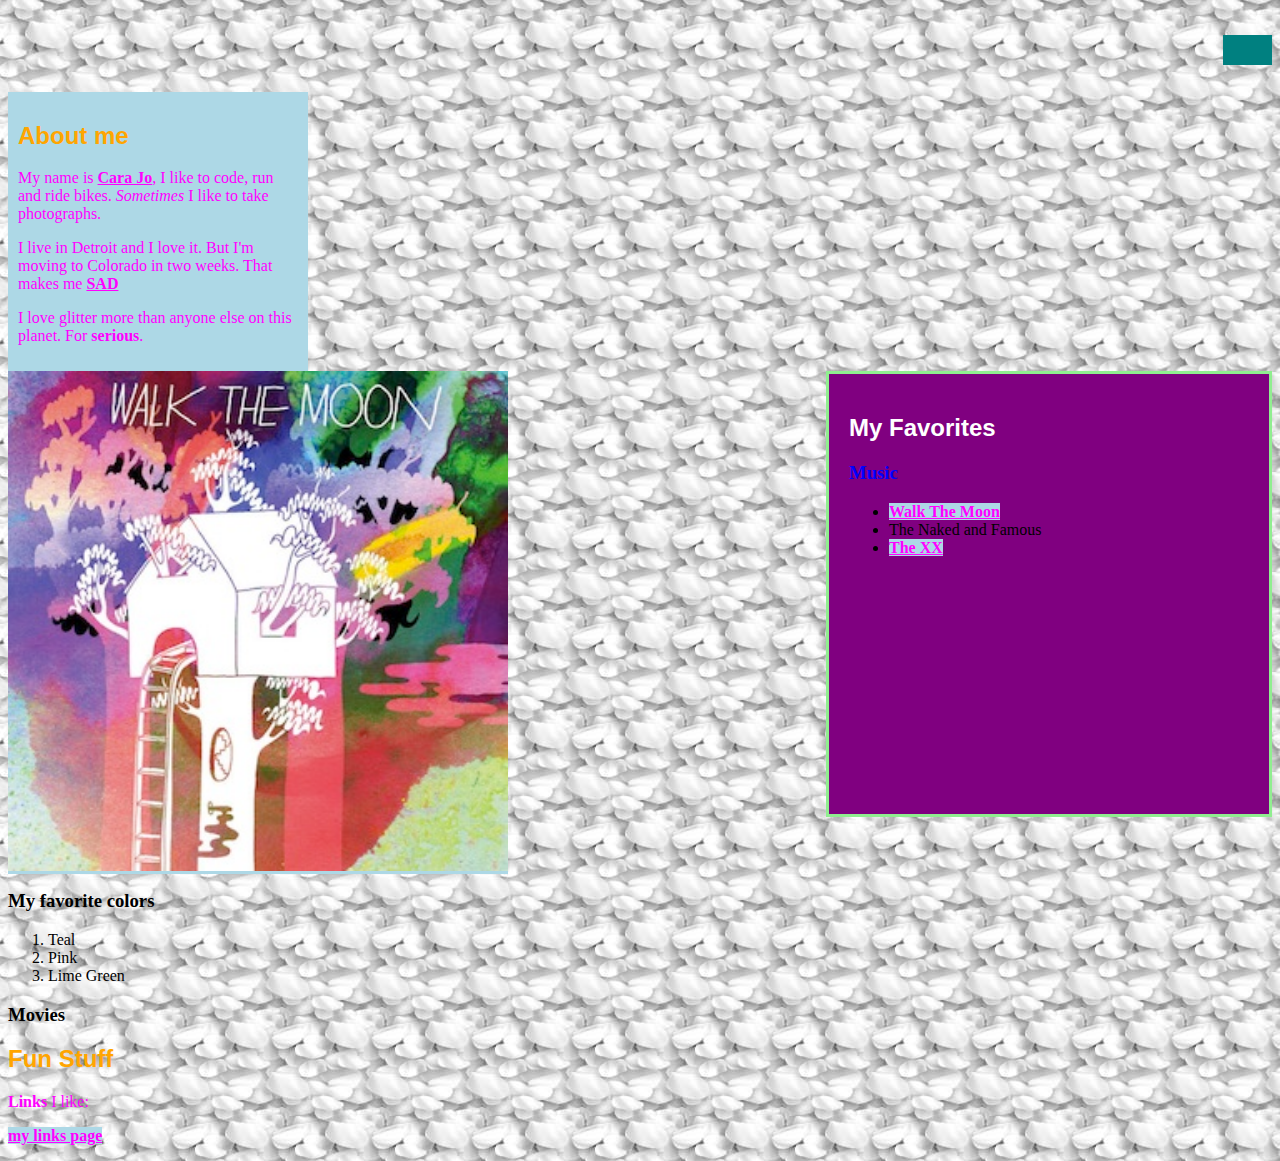
<file: Exercises/index.html>
<html>
	<head>
		<title>My Home Page</title>
		<link rel="stylesheet" href="my-style.css">
	</head>
	<body>	
		<marquee><h1>Welcome to my AWESOME home page</h1></marquee>
		
		<div id="about">	
			<h2>About me</h2>
			<p>My name is <a href="http://cara-jo.net">Cara Jo</a>, I like to code, run and ride bikes. <em>Sometimes</em> I like to take photographs.</p>
			
			<p>I live in Detroit and I love it. But I'm moving to Colorado in two weeks. That makes me <a href="http://cojorado.com"><strong>SAD</strong></a></p>
			
			<p>I love glitter more than anyone else on this planet. For <strong>serious</strong>.</p> 
		</div>

		<div id="favorites">
			<h2>My Favorites</h2>
			<h3>Music</h3>
			<ul>
				<li><a href="http://walkthemoonband.com">Walk The Moon</a></li>
				<li>The Naked and Famous</li>
				<li><a href="http://thexx.com">The XX</a></li>
			</ul>
		</div>

		<a href="http://walkthemoonband.com/">
			<img src="pics/walkmoon.jpeg" alt="Walk The Moon" width="500px" />
		</a>

		<h3>My favorite colors</h3>
			<ol>
				<li>Teal</li>
				<li>Pink</li>
				<li>Lime Green</li>
			</ol>
		<h3>Movies</h3>
		
		<h2>Fun Stuff</h2>
		<p><strong>Links</strong> I like:</p>
		<p><a href="links.html">my links page</a></p>
	</body>
</html>
</file>
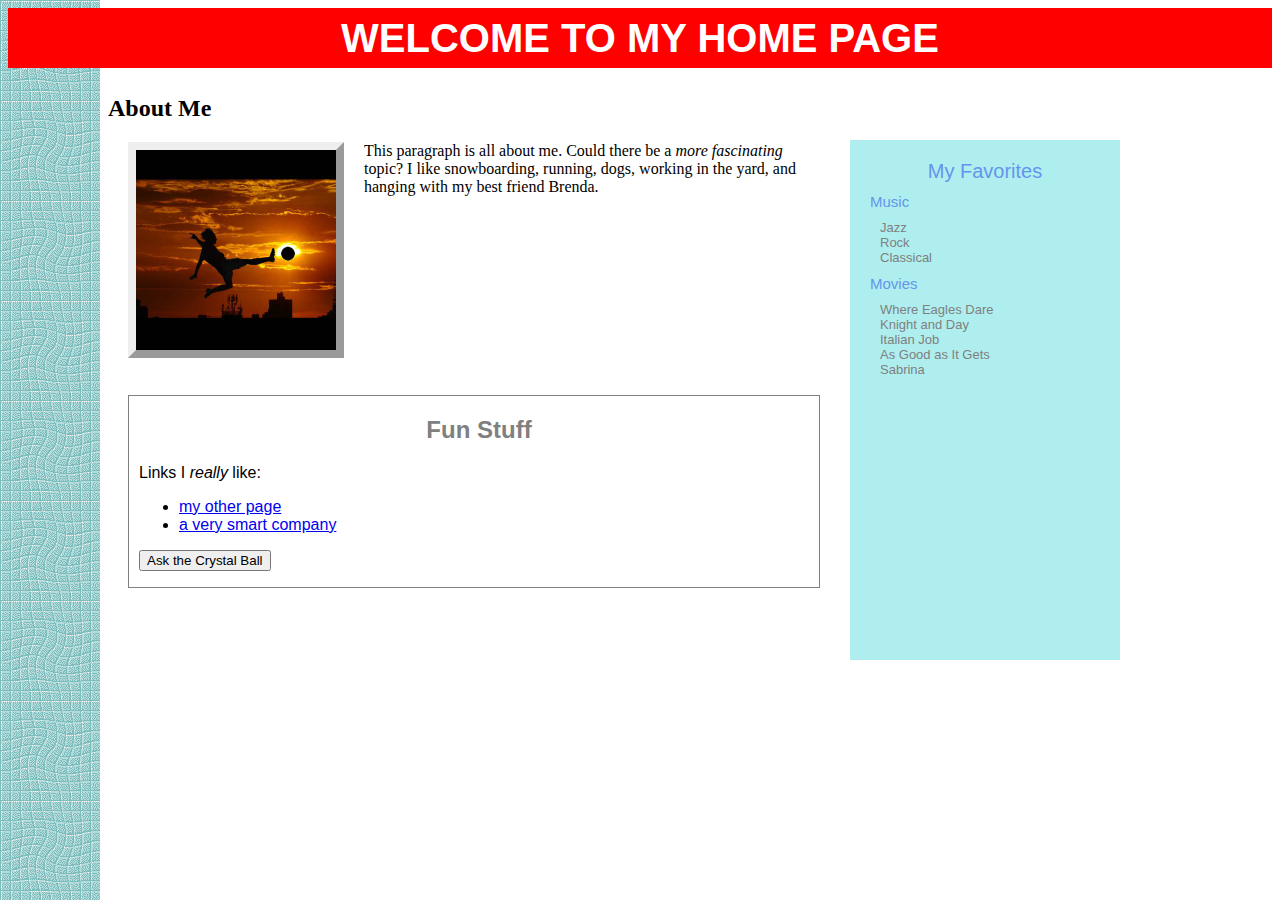
<file: Exercises/Solutions/index.html>
<html>

<head>
	
	<title>
		My Home Page
	</title>
	
	<link rel="stylesheet" href="my-style.css">
	
</head>


<body>	
		
	<h1>
		Welcome to my home page	
	</h1>
		
	<div id="about-me">
		<h2>
		About Me
	</h2>
		
	<img src="pics/soccer.jpeg" alt="me kicking butt" width="200" height="200">		
	<p>
		This paragraph is all about me.
		Could there be a <em>more fascinating</em> topic? I like snowboarding, running, dogs, working in the yard, and hanging with my best friend Brenda.
	</p>
	</div>
	
	
	<div id="favorites">
	<h2>
		My Favorites
	</h2>
			
		<h3>
			Music
		</h3>
		<p>Jazz</p>
		<p>Rock</p>
		<p>Classical</p>
			
		<h3>
			Movies
		</h3>
			<p>Where Eagles Dare</p>
			<p>Knight and Day</p>
			<p>Italian Job</p>
			<p>As Good as It Gets</p>
			<p>Sabrina</p>
		
	</div>		
	
	
	<div id=fun-stuff>
	<h2>
		Fun Stuff
	</h2>
		
		<p>Links I <em>really</em> like: </p>
		<ul>
			<li> <a href="links.html">my other page</a> </li>
			<li> <a href="http://www.atomicobject.com">a very smart company</a> </li>
		</ul>
				
		<input type="button" name="ask-button" value="Ask the Crystal Ball" onClick="getAnswer()">
		<p id="ball-answer"></p>
	
	</div>

<script src="crystal-ball.js"></script>	
</body>

</html>
</file>
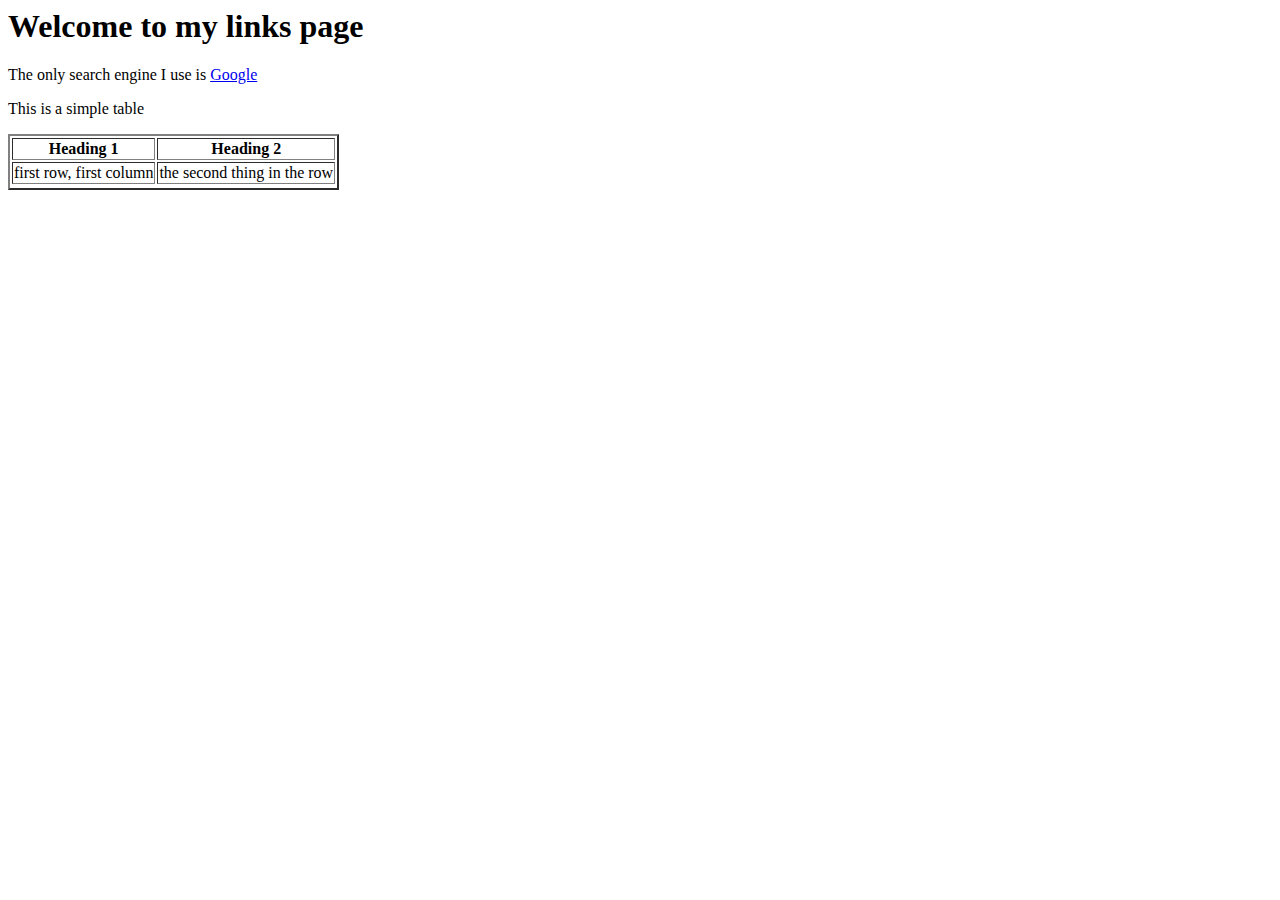
<file: Exercises/links.html>
<html>

<head>
	<title>
		My Links Page
	</title>
</head>


<body>
	<h1>
		Welcome to my links page
	</h1>
	
	The only search engine I use is	
	<a href="http://google.com/">Google</a>
	
	<p>
		This is a simple table
	</p>
	<table border="2">
		<th>
			Heading 1
		</th>

		<th>
			Heading 2
		</th>

		<!-- row 1 -->
		<tr>
			<!-- column 1 -->
			<td>
				first row, first column
			</td>
			
			<!-- column 2 -->
			<td>
				the second thing in the row
			</td>
		</tr>
		
		<!-- row 2 -->
		<tr>
		</tr>
		
		<!-- row 3>
		<tr>
		</tr>	
		
	</table>
	
	<h2>
		Some pictures I like
	</h2>
	
	<p>
		Here's a cow:
	</p>
	
	<img src="http://home.swipnet.se/mooamp/gfx/cow.gif"/>
	
	<p>
		And here's Atomic Object:
	</p>	

	<img src="AO_Fall05_360x270.jpg"/>
	
</body>

</html>
</file>
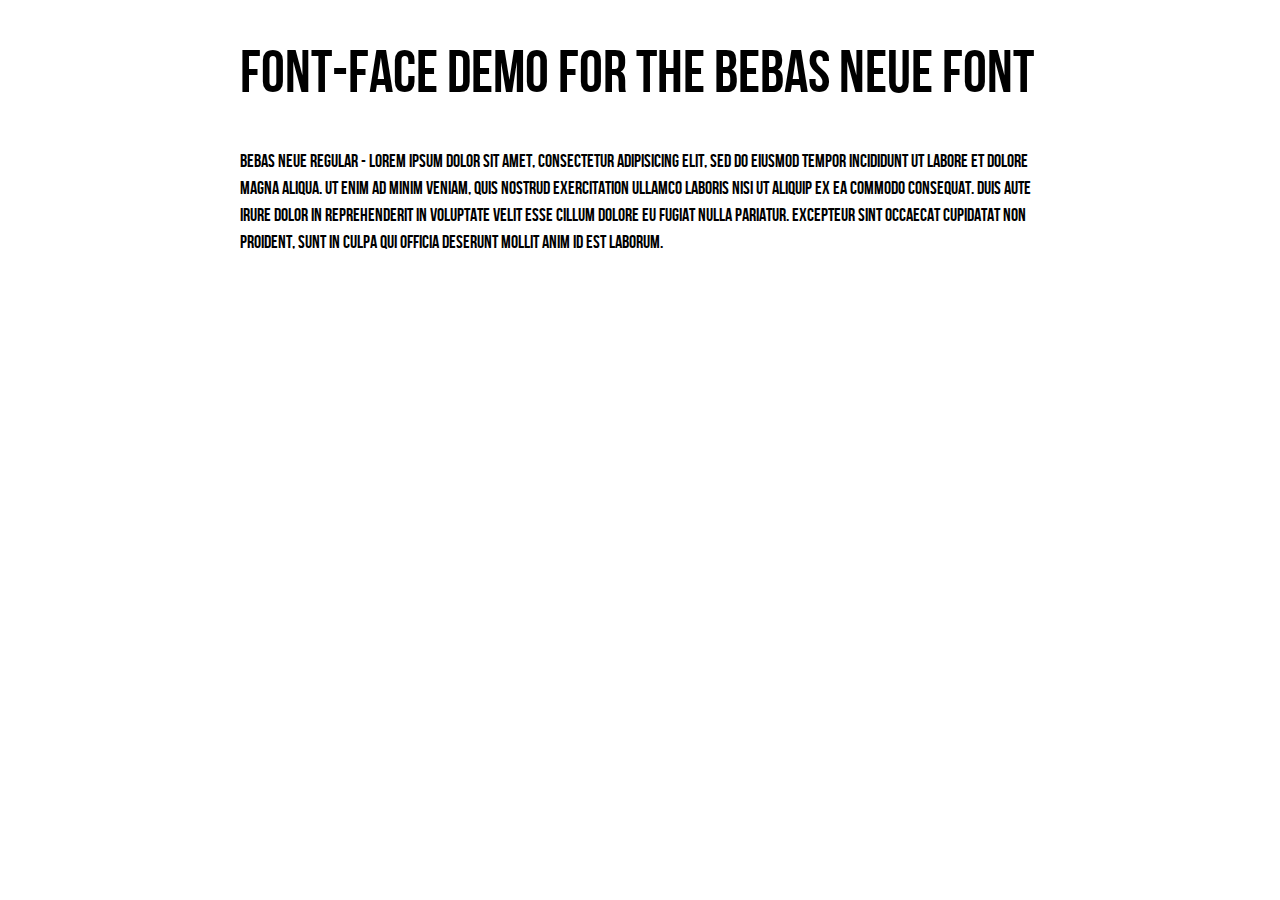
<file: reveal/css/fonts/bebas/demo.html>
<!DOCTYPE html PUBLIC "-//W3C//DTD XHTML 1.0 Strict//EN"
	"http://www.w3.org/TR/xhtml1/DTD/xhtml1-strict.dtd">

<html xmlns="http://www.w3.org/1999/xhtml" xml:lang="en" lang="en">
<head>
	<meta http-equiv="Content-Type" content="text/html; charset=utf-8"/>

	<title>Font Face Demo</title>
	<link rel="stylesheet" href="stylesheet.css" type="text/css" charset="utf-8">
	<style type="text/css" media="screen">
		h1.fontface {font: 60px/68px 'BebasNeueRegular', Arial, sans-serif;letter-spacing: 0;}

		p.style1 {font: 18px/27px 'BebasNeueRegular', Arial, sans-serif;}
		
		#container {
			width: 800px;
			margin-left: auto;
			margin-right: auto;
		}
	</style>
</head>

<body>
	<div id="container">
		<h1 class="fontface">FONT-FACE DEMO FOR THE BEBAS NEUE FONT</h1>
	
	 

	<p class="style1">Bebas Neue Regular - Lorem ipsum dolor sit amet, consectetur adipisicing elit, sed do eiusmod tempor incididunt ut labore et dolore magna aliqua. Ut enim ad minim veniam, quis nostrud exercitation ullamco laboris nisi ut aliquip ex ea commodo consequat. Duis aute irure dolor in reprehenderit in voluptate velit esse cillum dolore eu fugiat nulla pariatur. Excepteur sint occaecat cupidatat non proident, sunt in culpa qui officia deserunt mollit anim id est laborum.</p>

		</div>
</body>
</html>
</file>
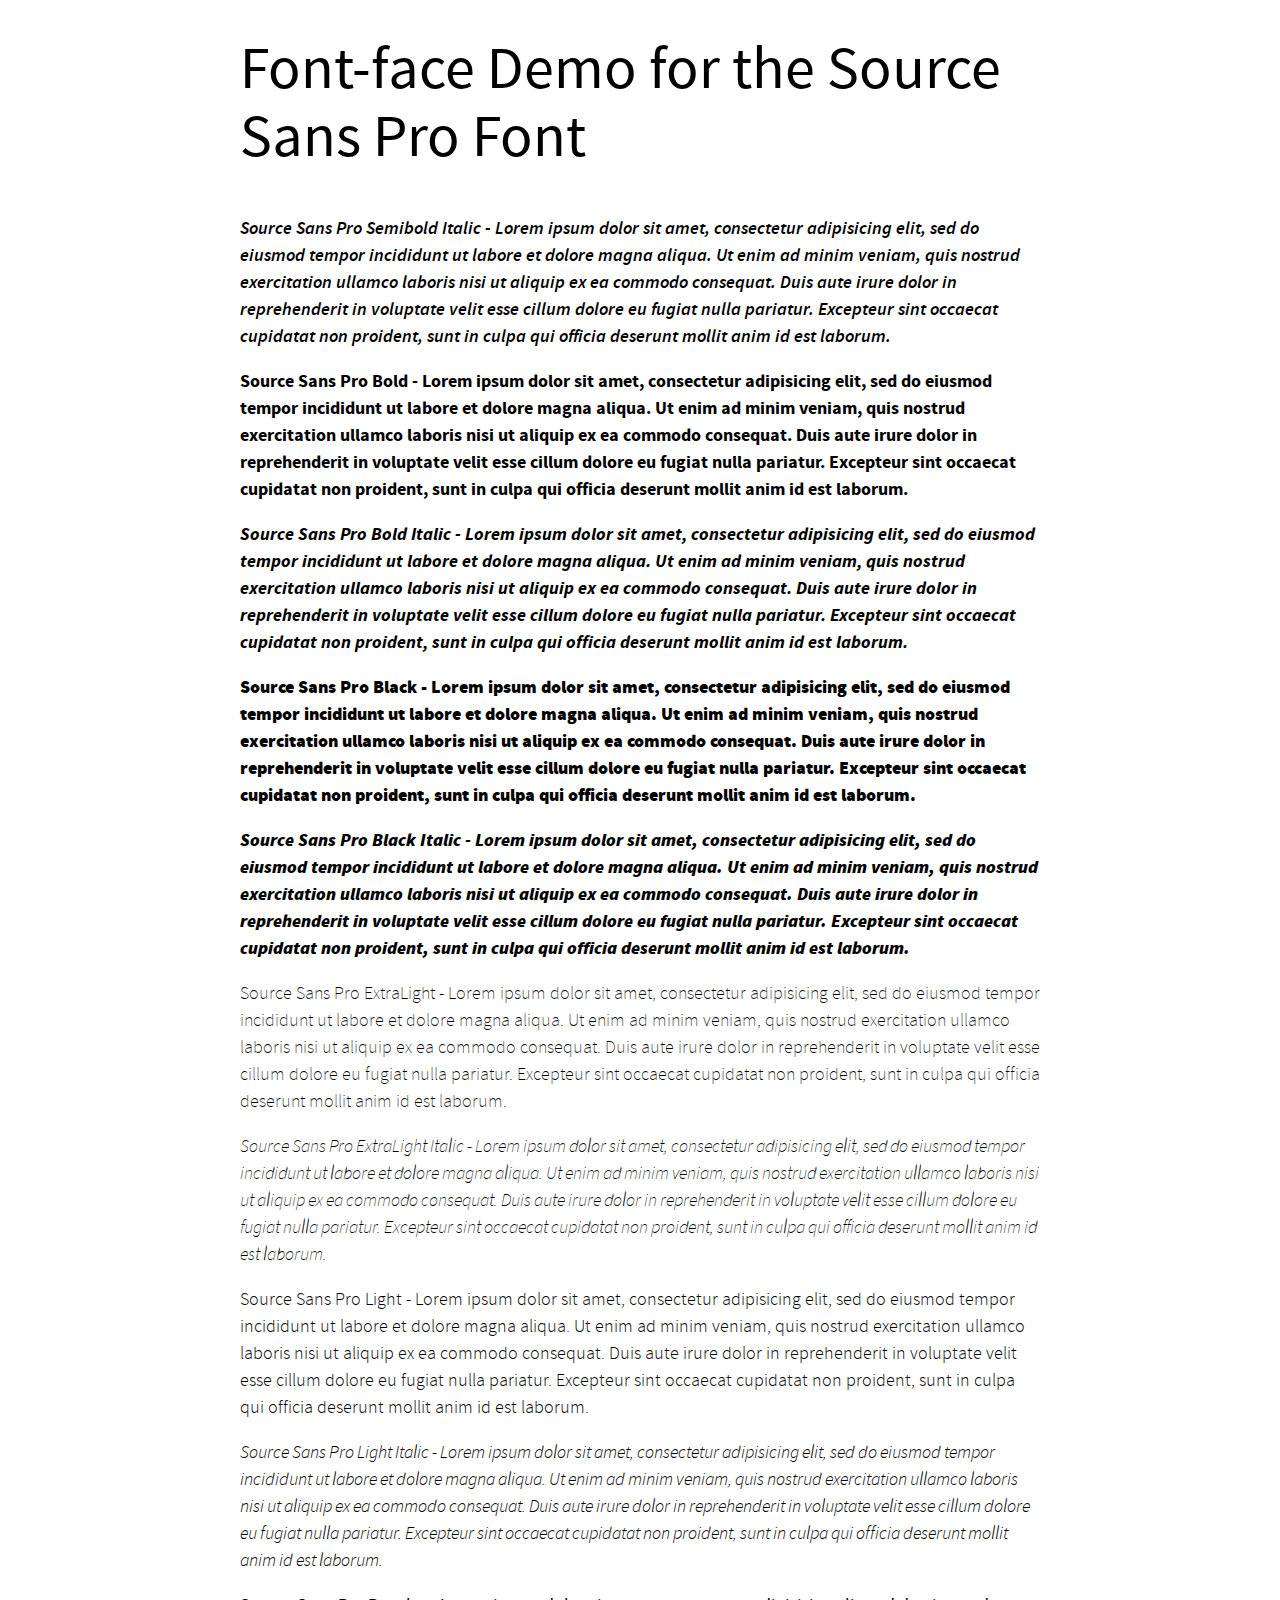
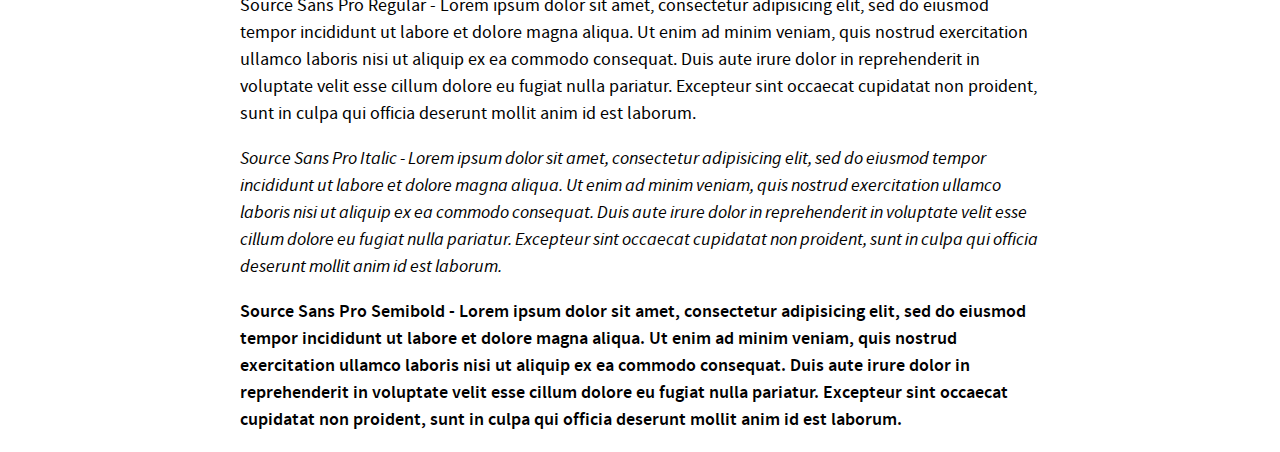
<file: reveal/css/fonts/source-sans/demo.html>
<!DOCTYPE html PUBLIC "-//W3C//DTD XHTML 1.0 Strict//EN"
	"http://www.w3.org/TR/xhtml1/DTD/xhtml1-strict.dtd">

<html xmlns="http://www.w3.org/1999/xhtml" xml:lang="en" lang="en">
<head>
	<meta http-equiv="Content-Type" content="text/html; charset=utf-8"/>

	<title>Font Face Demo</title>
	<link rel="stylesheet" href="stylesheet.css" type="text/css" charset="utf-8">
	<style type="text/css" media="screen">
		h1.fontface {font: 60px/68px 'SourceSansProRegular', Arial, sans-serif;letter-spacing: 0;}

		p.style1 {font: 18px/27px 'SourceSansProSemiboldItalic', Arial, sans-serif;}
		p.style2 {font: 18px/27px 'SourceSansProBold', Arial, sans-serif;}
		p.style3 {font: 18px/27px 'SourceSansProBoldItalic', Arial, sans-serif;}
		p.style4 {font: 18px/27px 'SourceSansProBlack', Arial, sans-serif;}
		p.style5 {font: 18px/27px 'SourceSansProBlackItalic', Arial, sans-serif;}
		p.style6 {font: 18px/27px 'SourceSansProExtraLight', Arial, sans-serif;}
		p.style7 {font: 18px/27px 'SourceSansProExtraLightItalic', Arial, sans-serif;}
		p.style8 {font: 18px/27px 'SourceSansProLight', Arial, sans-serif;}
		p.style9 {font: 18px/27px 'SourceSansProLightItalic', Arial, sans-serif;}
		p.style10 {font: 18px/27px 'SourceSansProRegular', Arial, sans-serif;}
		p.style11 {font: 18px/27px 'SourceSansProItalic', Arial, sans-serif;}
		p.style12 {font: 18px/27px 'SourceSansProSemibold', Arial, sans-serif;}
		
		#container {
			width: 800px;
			margin-left: auto;
			margin-right: auto;
		}
	</style>
</head>

<body>
	<div id="container">
		<h1 class="fontface">Font-face Demo for the Source Sans Pro Font</h1>
	
	 

	<p class="style1">Source Sans Pro Semibold Italic - Lorem ipsum dolor sit amet, consectetur adipisicing elit, sed do eiusmod tempor incididunt ut labore et dolore magna aliqua. Ut enim ad minim veniam, quis nostrud exercitation ullamco laboris nisi ut aliquip ex ea commodo consequat. Duis aute irure dolor in reprehenderit in voluptate velit esse cillum dolore eu fugiat nulla pariatur. Excepteur sint occaecat cupidatat non proident, sunt in culpa qui officia deserunt mollit anim id est laborum.</p>

	 

	<p class="style2">Source Sans Pro Bold - Lorem ipsum dolor sit amet, consectetur adipisicing elit, sed do eiusmod tempor incididunt ut labore et dolore magna aliqua. Ut enim ad minim veniam, quis nostrud exercitation ullamco laboris nisi ut aliquip ex ea commodo consequat. Duis aute irure dolor in reprehenderit in voluptate velit esse cillum dolore eu fugiat nulla pariatur. Excepteur sint occaecat cupidatat non proident, sunt in culpa qui officia deserunt mollit anim id est laborum.</p>

	 

	<p class="style3">Source Sans Pro Bold Italic - Lorem ipsum dolor sit amet, consectetur adipisicing elit, sed do eiusmod tempor incididunt ut labore et dolore magna aliqua. Ut enim ad minim veniam, quis nostrud exercitation ullamco laboris nisi ut aliquip ex ea commodo consequat. Duis aute irure dolor in reprehenderit in voluptate velit esse cillum dolore eu fugiat nulla pariatur. Excepteur sint occaecat cupidatat non proident, sunt in culpa qui officia deserunt mollit anim id est laborum.</p>

	 

	<p class="style4">Source Sans Pro Black - Lorem ipsum dolor sit amet, consectetur adipisicing elit, sed do eiusmod tempor incididunt ut labore et dolore magna aliqua. Ut enim ad minim veniam, quis nostrud exercitation ullamco laboris nisi ut aliquip ex ea commodo consequat. Duis aute irure dolor in reprehenderit in voluptate velit esse cillum dolore eu fugiat nulla pariatur. Excepteur sint occaecat cupidatat non proident, sunt in culpa qui officia deserunt mollit anim id est laborum.</p>

	 

	<p class="style5">Source Sans Pro Black Italic - Lorem ipsum dolor sit amet, consectetur adipisicing elit, sed do eiusmod tempor incididunt ut labore et dolore magna aliqua. Ut enim ad minim veniam, quis nostrud exercitation ullamco laboris nisi ut aliquip ex ea commodo consequat. Duis aute irure dolor in reprehenderit in voluptate velit esse cillum dolore eu fugiat nulla pariatur. Excepteur sint occaecat cupidatat non proident, sunt in culpa qui officia deserunt mollit anim id est laborum.</p>

	 

	<p class="style6">Source Sans Pro ExtraLight - Lorem ipsum dolor sit amet, consectetur adipisicing elit, sed do eiusmod tempor incididunt ut labore et dolore magna aliqua. Ut enim ad minim veniam, quis nostrud exercitation ullamco laboris nisi ut aliquip ex ea commodo consequat. Duis aute irure dolor in reprehenderit in voluptate velit esse cillum dolore eu fugiat nulla pariatur. Excepteur sint occaecat cupidatat non proident, sunt in culpa qui officia deserunt mollit anim id est laborum.</p>

	 

	<p class="style7">Source Sans Pro ExtraLight Italic - Lorem ipsum dolor sit amet, consectetur adipisicing elit, sed do eiusmod tempor incididunt ut labore et dolore magna aliqua. Ut enim ad minim veniam, quis nostrud exercitation ullamco laboris nisi ut aliquip ex ea commodo consequat. Duis aute irure dolor in reprehenderit in voluptate velit esse cillum dolore eu fugiat nulla pariatur. Excepteur sint occaecat cupidatat non proident, sunt in culpa qui officia deserunt mollit anim id est laborum.</p>

	 

	<p class="style8">Source Sans Pro Light - Lorem ipsum dolor sit amet, consectetur adipisicing elit, sed do eiusmod tempor incididunt ut labore et dolore magna aliqua. Ut enim ad minim veniam, quis nostrud exercitation ullamco laboris nisi ut aliquip ex ea commodo consequat. Duis aute irure dolor in reprehenderit in voluptate velit esse cillum dolore eu fugiat nulla pariatur. Excepteur sint occaecat cupidatat non proident, sunt in culpa qui officia deserunt mollit anim id est laborum.</p>

	 

	<p class="style9">Source Sans Pro Light Italic - Lorem ipsum dolor sit amet, consectetur adipisicing elit, sed do eiusmod tempor incididunt ut labore et dolore magna aliqua. Ut enim ad minim veniam, quis nostrud exercitation ullamco laboris nisi ut aliquip ex ea commodo consequat. Duis aute irure dolor in reprehenderit in voluptate velit esse cillum dolore eu fugiat nulla pariatur. Excepteur sint occaecat cupidatat non proident, sunt in culpa qui officia deserunt mollit anim id est laborum.</p>

	 

	<p class="style10">Source Sans Pro Regular - Lorem ipsum dolor sit amet, consectetur adipisicing elit, sed do eiusmod tempor incididunt ut labore et dolore magna aliqua. Ut enim ad minim veniam, quis nostrud exercitation ullamco laboris nisi ut aliquip ex ea commodo consequat. Duis aute irure dolor in reprehenderit in voluptate velit esse cillum dolore eu fugiat nulla pariatur. Excepteur sint occaecat cupidatat non proident, sunt in culpa qui officia deserunt mollit anim id est laborum.</p>

	 

	<p class="style11">Source Sans Pro Italic - Lorem ipsum dolor sit amet, consectetur adipisicing elit, sed do eiusmod tempor incididunt ut labore et dolore magna aliqua. Ut enim ad minim veniam, quis nostrud exercitation ullamco laboris nisi ut aliquip ex ea commodo consequat. Duis aute irure dolor in reprehenderit in voluptate velit esse cillum dolore eu fugiat nulla pariatur. Excepteur sint occaecat cupidatat non proident, sunt in culpa qui officia deserunt mollit anim id est laborum.</p>

	 

	<p class="style12">Source Sans Pro Semibold - Lorem ipsum dolor sit amet, consectetur adipisicing elit, sed do eiusmod tempor incididunt ut labore et dolore magna aliqua. Ut enim ad minim veniam, quis nostrud exercitation ullamco laboris nisi ut aliquip ex ea commodo consequat. Duis aute irure dolor in reprehenderit in voluptate velit esse cillum dolore eu fugiat nulla pariatur. Excepteur sint occaecat cupidatat non proident, sunt in culpa qui officia deserunt mollit anim id est laborum.</p>

		</div>
</body>
</html>
</file>
<file: Exercises/my-style.css>
/* =========================== Basic Text CSS Rules ============================= */

/* Rules that apply to all elements on the page */

body {
	font-family: 'Georgia' serif;
	background: url(pics/natfl032.jpeg);

	}


/* Rules that apply across a specific element  */
h1 {
	color: white; 
	background: teal; 
	font-family: ‘Arial’, sans-serif;
	font-size: 40px;
	font-weight: bold;
	text-align: center;
	line-height: .75;
	text-decoration: marquee;
	}

h2 {
	font-family: arial, sans-serif;
	color: orange;
}

p {
	color: magenta;
}

/* ========================= Placement CSS Rules ============================ */

/* Rules that apply to specific elements */
	
#about {
	background: lightblue;
	padding: 10px;
	width: 280px;
}

#favorites {
	background: purple;
	height: 400px;
	width: 400px;
	padding: 20px;
	margin-bottom: 20px;
	border: 3px solid lightgreen;
	float: right;
}



div#favorites h2 {
	color: white;
	}
	
div#favorites h3 {
	color: blue;
	}	

a:link {
	color: magenta; 
	background: lightblue;
	font-weight: bold;
	
	}
a:visited {
	color: green;
	background: orange;
}
a:hover {
	color: orange;
	background: magenta;
	font-style: italic;

}
a:active {
	background: black;
}









	
	
	
/* Rules that control placement and flow */
</file>
<file: Exercises/Solutions/my-style.css>
/* =========================== Basic Text CSS Rules ============================= */

/* Rules that apply to all elements on the page */

body {
	font-family: 'Georgia' serif;
	background: white;
	background-image: url(pics/blgr027.gif);
	background-repeat: repeat-y;
	background-position: 0px 0px;
	}


/* Rules that apply across an element  */
h1 {
	color: white; 
	background: red; 
	font-family: ‘Ariel’, sans-serif;
	font-size: 40px;
	font-weight: bold;
	text-align: center;
	line-height: 1.5;
	text-transform: uppercase;
	}



/* ========================= Placement CSS Rules ============================ */

/* Rules that apply to specific elements */
	
div#favorites h2 {
	color: blue;
	}
	
div#favorites h3 {
	color: blue;
	}	
	
	
	
/* Rules that control placement and flow */
	
div#about-me {
	height: 300px;
	width: 700px;
	position: relative;
	top: 0px;
	left: 100px;
	}
	
div#about-me img {
	float: left;
	margin-left: 20px;
	margin-right: 20px;
	border-style: outset;
	border-width: 8px;
	}
	
div#favorites {
	font-family: 'Copperplate Gothic Light' , sans-serif;
	height: 500px;
	width: 250px;
	padding: 10px;
	background-color: paleturquoise;
	border-width: 10px;
	position: absolute;
	top: 140px;
	left: 850px;
	}
	
div#favorites h2 {
	color: cornflowerblue;
	margin: 10px;
	text-align: center;
	font-weight: normal;
	font-size: 20px;
	}
	
div#favorites h3 {
	color: cornflowerblue;
	margin: 10px;
	font-weight: normal;
	font-size: 15px;
	}

div#favorites p {
	color: gray;
	font-size: 13px;
	position: relative;
	left: 20px;
	margin: 0px;
	font-weight
	}
		
div#fun-stuff {
	width: 680px;
	height: auto;
	padding-left: 10px;
	font-family: 'Ariel' , sans-serif;
	border-color: grey;
	border-style: solid;
	border-width: 1px;
	position: relative;
	top: 0px;
	left: 120px;
	}	
	
div#fun-stuff h2 {
	text-align: center;
	color: grey;
	}
</file>
<file: reveal/css/fonts/bebas/stylesheet.css>
/* Generated by Font Squirrel (http://www.fontsquirrel.com) on March 10, 2013 12:22:50 PM America/New_York */



@font-face {
    font-family: 'BebasNeueRegular';
    src: url('BebasNeue-webfont.eot');
    src: url('BebasNeue-webfont.eot?#iefix') format('embedded-opentype'),
         url('BebasNeue-webfont.woff') format('woff'),
         url('BebasNeue-webfont.ttf') format('truetype'),
         url('BebasNeue-webfont.svg#BebasNeueRegular') format('svg');
    font-weight: normal;
    font-style: normal;

}
</file>
<file: reveal/css/fonts/source-sans/stylesheet.css>
/* Generated by Font Squirrel (http://www.fontsquirrel.com) on March 10, 2013 12:23:04 PM America/New_York */



@font-face {
    font-family: 'SourceSansProSemiboldItalic';
    src: url('SourceSansPro-SemiboldIt-webfont.eot');
    src: url('SourceSansPro-SemiboldIt-webfont.eot?#iefix') format('embedded-opentype'),
         url('SourceSansPro-SemiboldIt-webfont.woff') format('woff'),
         url('SourceSansPro-SemiboldIt-webfont.ttf') format('truetype'),
         url('SourceSansPro-SemiboldIt-webfont.svg#SourceSansProSemiboldItalic') format('svg');
    font-weight: normal;
    font-style: normal;

}

@font-face {
    font-family: 'SourceSansProBold';
    src: url('SourceSansPro-Bold-webfont.eot');
    src: url('SourceSansPro-Bold-webfont.eot?#iefix') format('embedded-opentype'),
         url('SourceSansPro-Bold-webfont.woff') format('woff'),
         url('SourceSansPro-Bold-webfont.ttf') format('truetype'),
         url('SourceSansPro-Bold-webfont.svg#SourceSansProBold') format('svg');
    font-weight: normal;
    font-style: normal;

}

@font-face {
    font-family: 'SourceSansProBoldItalic';
    src: url('SourceSansPro-BoldIt-webfont.eot');
    src: url('SourceSansPro-BoldIt-webfont.eot?#iefix') format('embedded-opentype'),
         url('SourceSansPro-BoldIt-webfont.woff') format('woff'),
         url('SourceSansPro-BoldIt-webfont.ttf') format('truetype'),
         url('SourceSansPro-BoldIt-webfont.svg#SourceSansProBoldItalic') format('svg');
    font-weight: normal;
    font-style: normal;

}

@font-face {
    font-family: 'SourceSansProBlack';
    src: url('SourceSansPro-Black-webfont.eot');
    src: url('SourceSansPro-Black-webfont.eot?#iefix') format('embedded-opentype'),
         url('SourceSansPro-Black-webfont.woff') format('woff'),
         url('SourceSansPro-Black-webfont.ttf') format('truetype'),
         url('SourceSansPro-Black-webfont.svg#SourceSansProBlack') format('svg');
    font-weight: normal;
    font-style: normal;

}

@font-face {
    font-family: 'SourceSansProBlackItalic';
    src: url('SourceSansPro-BlackIt-webfont.eot');
    src: url('SourceSansPro-BlackIt-webfont.eot?#iefix') format('embedded-opentype'),
         url('SourceSansPro-BlackIt-webfont.woff') format('woff'),
         url('SourceSansPro-BlackIt-webfont.ttf') format('truetype'),
         url('SourceSansPro-BlackIt-webfont.svg#SourceSansProBlackItalic') format('svg');
    font-weight: normal;
    font-style: normal;

}

@font-face {
    font-family: 'SourceSansProExtraLight';
    src: url('SourceSansPro-ExtraLight-webfont.eot');
    src: url('SourceSansPro-ExtraLight-webfont.eot?#iefix') format('embedded-opentype'),
         url('SourceSansPro-ExtraLight-webfont.woff') format('woff'),
         url('SourceSansPro-ExtraLight-webfont.ttf') format('truetype'),
         url('SourceSansPro-ExtraLight-webfont.svg#SourceSansProExtraLight') format('svg');
    font-weight: normal;
    font-style: normal;

}

@font-face {
    font-family: 'SourceSansProExtraLightItalic';
    src: url('SourceSansPro-ExtraLightIt-webfont.eot');
    src: url('SourceSansPro-ExtraLightIt-webfont.eot?#iefix') format('embedded-opentype'),
         url('SourceSansPro-ExtraLightIt-webfont.woff') format('woff'),
         url('SourceSansPro-ExtraLightIt-webfont.ttf') format('truetype'),
         url('SourceSansPro-ExtraLightIt-webfont.svg#SourceSansProExtraLightItalic') format('svg');
    font-weight: normal;
    font-style: normal;

}

@font-face {
    font-family: 'SourceSansProLight';
    src: url('SourceSansPro-Light-webfont.eot');
    src: url('SourceSansPro-Light-webfont.eot?#iefix') format('embedded-opentype'),
         url('SourceSansPro-Light-webfont.woff') format('woff'),
         url('SourceSansPro-Light-webfont.ttf') format('truetype'),
         url('SourceSansPro-Light-webfont.svg#SourceSansProLight') format('svg');
    font-weight: normal;
    font-style: normal;

}

@font-face {
    font-family: 'SourceSansProLightItalic';
    src: url('SourceSansPro-LightIt-webfont.eot');
    src: url('SourceSansPro-LightIt-webfont.eot?#iefix') format('embedded-opentype'),
         url('SourceSansPro-LightIt-webfont.woff') format('woff'),
         url('SourceSansPro-LightIt-webfont.ttf') format('truetype'),
         url('SourceSansPro-LightIt-webfont.svg#SourceSansProLightItalic') format('svg');
    font-weight: normal;
    font-style: normal;

}

@font-face {
    font-family: 'SourceSansProRegular';
    src: url('SourceSansPro-Regular-webfont.eot');
    src: url('SourceSansPro-Regular-webfont.eot?#iefix') format('embedded-opentype'),
         url('SourceSansPro-Regular-webfont.woff') format('woff'),
         url('SourceSansPro-Regular-webfont.ttf') format('truetype'),
         url('SourceSansPro-Regular-webfont.svg#SourceSansProRegular') format('svg');
    font-weight: normal;
    font-style: normal;

}

@font-face {
    font-family: 'SourceSansProItalic';
    src: url('SourceSansPro-It-webfont.eot');
    src: url('SourceSansPro-It-webfont.eot?#iefix') format('embedded-opentype'),
         url('SourceSansPro-It-webfont.woff') format('woff'),
         url('SourceSansPro-It-webfont.ttf') format('truetype'),
         url('SourceSansPro-It-webfont.svg#SourceSansProItalic') format('svg');
    font-weight: normal;
    font-style: normal;

}

@font-face {
    font-family: 'SourceSansProSemibold';
    src: url('SourceSansPro-Semibold-webfont.eot');
    src: url('SourceSansPro-Semibold-webfont.eot?#iefix') format('embedded-opentype'),
         url('SourceSansPro-Semibold-webfont.woff') format('woff'),
         url('SourceSansPro-Semibold-webfont.ttf') format('truetype'),
         url('SourceSansPro-Semibold-webfont.svg#SourceSansProSemibold') format('svg');
    font-weight: normal;
    font-style: normal;

}
</file>
